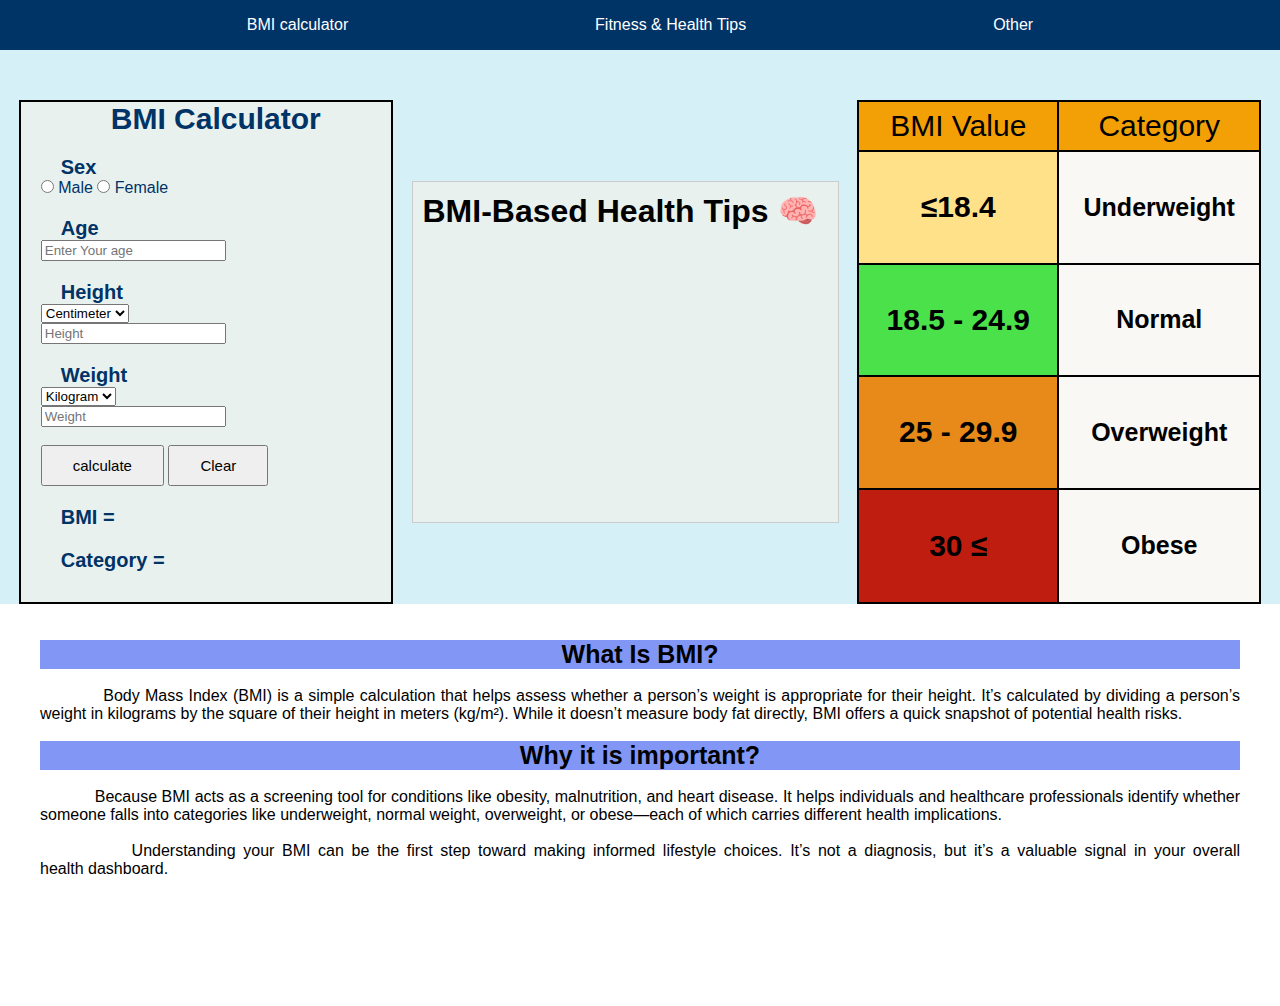
<file: index.html>
<!DOCTYPE html>
<html lang="en">
<head>
    <meta charset="UTF-8">
    <meta name="viewport" content="width=device-width, initial-scale=1.0">
    <title>BMI calculator</title>
     <link rel="stylesheet" href="style.css">
</head>
<body>
      <div id="box">
        <div>BMI calculator</div>
        <div>Fitness & Health Tips</div>
        <div>Other</div>
      </div>

      <div id="box2">
         <div id="calculator">
           <div id="A1" style="font-weight: bold; font-size: 30px;">BMI Calculator</div>

           <div id="Sex"> 
            <h3>Sex</h3>
            <label for="Male">
              <input type="radio" value="Male" name="M1" id="M2">
              Male
            </label>
            
            <label for="Female">
              <input type="radio" value="Female" name="M1" id="F2">
              Female
            </label>
           </div>

           <div id="age">
            <h3>Age</h3>
            <form action="/action.php"></form>
            <input type="number" placeholder="Enter Your age">
           </div>

           <div id="he">
            <h3>Height</h3>
            <select name="unit" id="heightoptions">
              <option value="Centimeter" >Centimeter</option>
              <option value="Inches" >Inches</option>
              <option value="meter" >Meter</option>
            </select>
             <form action="/action.php"></form>
            <input type="number" placeholder="Height" id="height">
           </div>

           <div id="We">
            <h3>Weight</h3> 
            <select name="unit2" id="weighingoption">
              <option value="Kilogram">Kilogram</option>
              <option value="Pounds">Pounds</option>
            </select>
             <form action="/action.php"></form>
            <input type="number" placeholder="Weight" id="weight">
           </div>
          <br>
           <button style="font-size: 15px ; padding: 10px 30px;", id="btn">calculate</button>
           <button style="font-size: 15px ; padding: 10px 30px;" id="clear">Clear</button>
          <br>
          <!-- <br> -->
           <div id="BMI"><h3>BMI =</h3></div>
           <div id="category"><h3>Category =</h3></div>
        </div>

        <div id="Tips">
          <h1>BMI-Based Health Tips 🧠</h1>
        </div>

      <div id="table">
          <div id="BMI2">
            <div id="BMI3">BMI Value</div>
            <div id="un"><h4>≤18.4</h4></div>
            <div id="no"><h4>18.5 - 24.9</h4></div>
            <div id="ov"><h4>25 - 29.9</h4></div>
            <div id="ob"><h4>30 ≤</h4></div>
        </div>

          <div id="Status">
            <div id="status2">Category</div>
            <div id="un2"><h4>Underweight</h4></div>
            <div id="no2"><h4>Normal</h4></div>
            <div id="ov2"><h4>Overweight</h4></div>
            <div id="ob2"><h4>Obese</h4></div>
          </div>
      </div>

        

      </div>

      <br><br>
      <div id="para">
        <h3>What Is BMI?</h3>
        <br>
        <p>&nbsp;&nbsp;&nbsp;&nbsp;&nbsp;&nbsp;&nbsp;&nbsp;&nbsp;&nbsp;&nbsp;&nbsp;Body Mass Index (BMI) is a simple calculation that helps assess whether a person’s weight is appropriate for their height. It’s calculated by dividing a person’s weight in kilograms by the square of their height in meters (kg/m²). While it doesn’t measure body fat directly, BMI offers a quick snapshot of potential health risks.</p>
        <br>
        <h3>Why it is important?</h3>
        <br>
        <p>&nbsp;&nbsp;&nbsp;&nbsp;&nbsp;&nbsp;&nbsp;&nbsp;&nbsp;&nbsp;&nbsp;&nbsp;Because BMI acts as a screening tool for conditions like obesity, malnutrition, and heart disease. It helps individuals and healthcare professionals identify whether someone falls into categories like underweight, normal weight, overweight, or obese—each of which carries different health implications.
          <br>
          <br>
       &nbsp;&nbsp;&nbsp;&nbsp;&nbsp;&nbsp;&nbsp;&nbsp;&nbsp;&nbsp;&nbsp;&nbsp;Understanding your BMI can be the first step toward making informed lifestyle choices. It’s not a diagnosis, but it’s a valuable signal in your overall health dashboard.</p>
        <br>
      </div>
      <br>
      <br>
      <script src="scripit.js"></script>
</body>
</html>
</file>
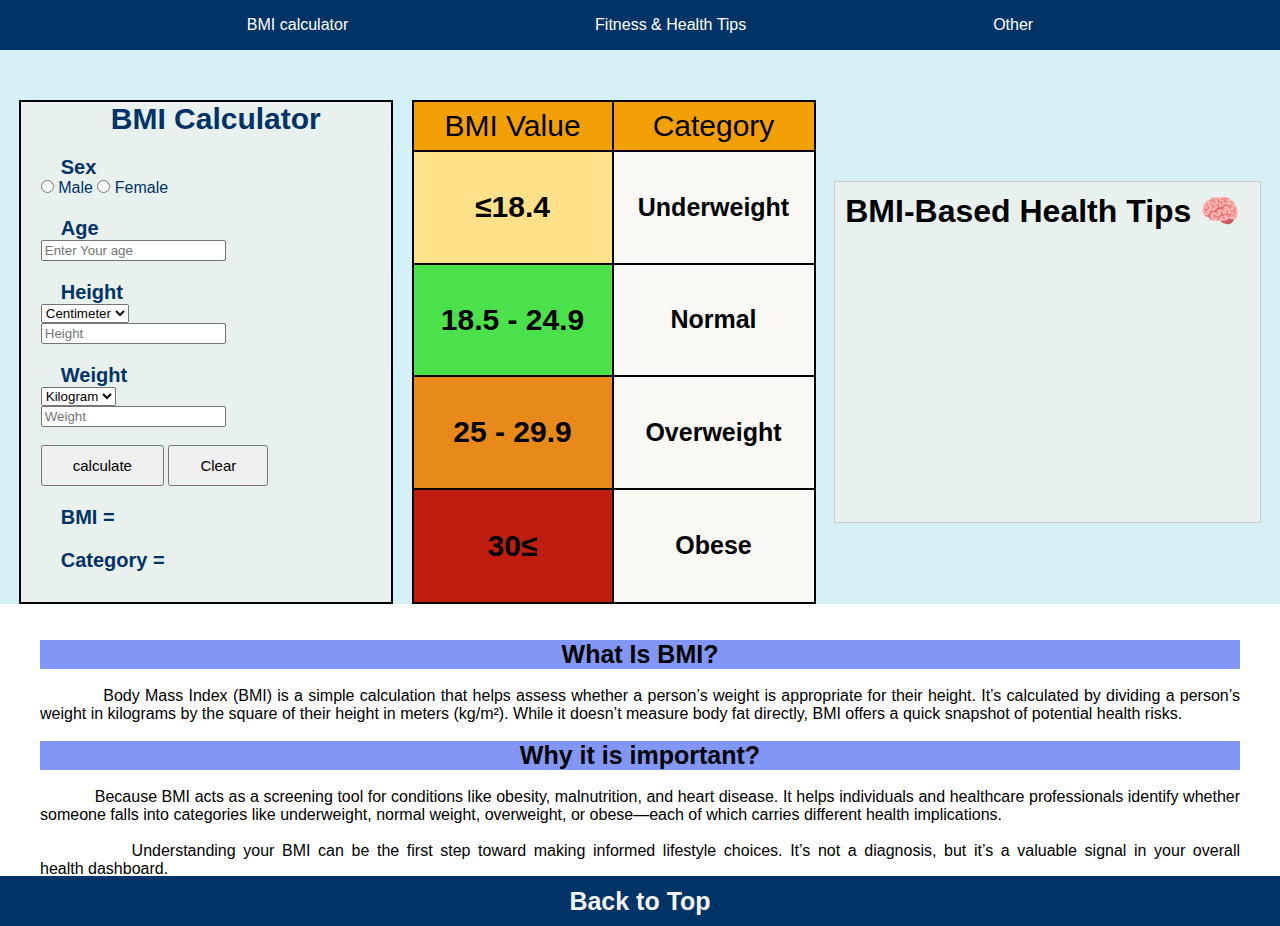
<file: New_BMI/index.html>
<!DOCTYPE html>
<html lang="en">
<head>
    <meta charset="UTF-8">
    <meta name="viewport" content="width=device-width, initial-scale=1.0">
    <title>BMI calculator</title>
     <link rel="stylesheet" href="style.css">
</head>
<body>
      <div id="box">
        <div>BMI calculator</div>
        <div>Fitness & Health Tips</div>
        <div>Other</div>
      </div>

      <div id="box2">
         <div id="calculator">
           <div id="A1" style="font-weight: bold; font-size: 30px;">BMI Calculator</div>

           <div id="Sex"> 
            <h3>Sex</h3>
            <label for="Male">
              <input type="radio" value="Male" name="M1" id="M2">
              Male
            </label>
            
            <label for="Female">
              <input type="radio" value="Female" name="M1" id="F2">
              Female
            </label>
           </div>

           <div id="age">
            <h3>Age</h3>
            <form action="/action.php"></form>
            <input type="number" placeholder="Enter Your age">
           </div>

           <div id="he">
            <h3>Height</h3>
            <select name="unit" id="heightoptions">
              <option value="Centimeter" >Centimeter</option>
              <option value="Inches" >Inches</option>
              <option value="meter" >Meter</option>
            </select>
             <form action="/action.php"></form>
            <input type="number" placeholder="Height" id="height">
           </div>

           <div id="We">
            <h3>Weight</h3> 
            <select name="unit2" id="weighingoption">
              <option value="Kilogram">Kilogram</option>
              <option value="Pounds">Pounds</option>
            </select>
             <form action="/action.php"></form>
            <input type="number" placeholder="Weight" id="weight">
           </div>
          <br>
           <button style="font-size: 15px ; padding: 10px 30px;", id="btn">calculate</button>
           <button style="font-size: 15px ; padding: 10px 30px;" id="clear">Clear</button>
          <br>
          <!-- <br> -->
           <div id="BMI"><h3>BMI =</h3></div>
           <div id="category"><h3>Category =</h3></div>
        </div>

      <div id="table">
          <div id="BMI2">
            <div id="BMI3">BMI Value</div>
            <div id="un"><h4>≤18.4</h4></div>
            <div id="no"><h4>18.5 - 24.9</h4></div>
            <div id="ov"><h4>25 - 29.9</h4></div>
            <div id="ob"><h4>30≤</h4></div>
        </div>

          <div id="Status">
            <div id="status2">Category</div>
            <div id="un2"><h4>Underweight</h4></div>
            <div id="no2"><h4>Normal</h4></div>
            <div id="ov2"><h4>Overweight</h4></div>
            <div id="ob2"><h4>Obese</h4></div>
          </div>
      </div>

        <div id="Tips">
          <h1>BMI-Based Health Tips 🧠</h1>
        </div>

      </div>

      <br><br>
      <div id="para">
        <h3>What Is BMI?</h3>
        <br>
        <p>&nbsp;&nbsp;&nbsp;&nbsp;&nbsp;&nbsp;&nbsp;&nbsp;&nbsp;&nbsp;&nbsp;&nbsp;Body Mass Index (BMI) is a simple calculation that helps assess whether a person’s weight is appropriate for their height. It’s calculated by dividing a person’s weight in kilograms by the square of their height in meters (kg/m²). While it doesn’t measure body fat directly, BMI offers a quick snapshot of potential health risks.</p>
        <br>
        <h3>Why it is important?</h3>
        <br>
        <p>&nbsp;&nbsp;&nbsp;&nbsp;&nbsp;&nbsp;&nbsp;&nbsp;&nbsp;&nbsp;&nbsp;&nbsp;Because BMI acts as a screening tool for conditions like obesity, malnutrition, and heart disease. It helps individuals and healthcare professionals identify whether someone falls into categories like underweight, normal weight, overweight, or obese—each of which carries different health implications.
          <br>
          <br>
       &nbsp;&nbsp;&nbsp;&nbsp;&nbsp;&nbsp;&nbsp;&nbsp;&nbsp;&nbsp;&nbsp;&nbsp;Understanding your BMI can be the first step toward making informed lifestyle choices. It’s not a diagnosis, but it’s a valuable signal in your overall health dashboard.</p>
        <br>
      </div>
      <br>
      <br>
      <div class="Foot-pannle"><h4 id="topbutton">Back to Top</h4></div>
      
      <script src="scripit.js"></script>
</body>
</html>
</file>
<file: style.css>
*{
    margin: 0;
    font-family: Arial;
    border: border-box;
    /* background-color: black; */
    /* background-color: #be1d0f; */
 }

#box{
    /* padding-top: 250px;
    padding-left: 250px; */
    height: 50px;
    background-color: #003366;
    color: white;
    align-items: center;
    justify-content: space-evenly;
    display: flex;
    font-style: arial;
}

#box2{
    display: flex;
    justify-content: space-evenly;
    align-items: center; 
    background-color: #d5f0f7;
}

@media only screen and (max-width: 767px) {
  /* Styles for all mobile devices */
  #box2{
    flex-direction: column;
    min-height: 100vh;
    margin: 0;
  }
}

#calculator {
    height: 500px;
    width: 350px;
    padding-left: 20px;
    background-color: rgb(233, 241, 239);
    color: #003366;
    /* margin-left: 0px; */
    margin-top: 50px;
    border: 2px solid black;
}

#A1{
    align-items: center;
    justify-content: center;
    /* background-color: black; */
    display: flex;
    font-size: 25px;
    font-style: arial;
}

#calculator h3{
    margin-top: 20px;
    margin-left: 20px;
    font-size: 20px;
}

#sex{
    display: flex;

}

#button{
    background-color: aqua;
    color: black;
    size: 25px;
}

#table{
    height: 500px;
    width: 400px;
    margin-top: 50px;
    background-color: black;
    display: flex;
    border: 2px solid black;
}

#BMI2{
    height: 100%;
    width: 50%;
    background-color: aqua; 
    border-right: 2px solid black; box-sizing: border-box;
}

#BMI3{
    height: 50px;
    width: 100%;
    font-size: 30px;
    align-items: center;
    justify-content: center;
    display: flex;
    background-color: rgb(243, 160, 7);
    /* border-bottom: 2px solid black; */
    border-bottom: 2px solid black; box-sizing: border-box;
}

#un{
    height: 112.5px;
    width: 100%;
    font-size: 30px;
    align-items: center;
    justify-content: center;
    display: flex;
    background-color:#ffe189; 
    /* border-bottom: 2px solid black; */
    border-bottom: 2px solid black; box-sizing: border-box;
}

#no{
    height: 112.5px;
    width: 100%;
    font-size: 30px;
    align-items: center;
    justify-content: center;
    display: flex;
    background-color:rgb(75, 225, 75); 
    /* border-bottom: 2px solid black; */
    border-bottom: 2px solid black; box-sizing: border-box;
}

#ov{
    height: 112.5px;
    width: 100%;
    font-size: 30px;
    align-items: center;
    justify-content: center;
    display: flex;
    background-color:#e78a1a; 
    /* border-bottom: 2px solid black; */
    border-bottom: 2px solid black; box-sizing: border-box;
}

#ob{
    height: 112.5px;
    width: 100%;
    font-size: 30px;
    align-items: center;
    justify-content: center;
    display: flex;
    background-color:#be1d0f;
    /* border-bottom: 2px solid black; */
}
#Status{
    height: 100%;
    width: 50%;
    background-color: rgb(194, 17, 91); 
}

#status2{
    height: 50px;
    width: 100%;
    font-size: 30px;
    align-items: center;
    justify-content: center;
    display: flex;
    background-color: rgb(243, 160, 7);
    /* border-bottom: 2px solid black; */
    border-bottom: 2px solid black; box-sizing: border-box;
}

#un2{
    height: 112.5px;
    width: 100%;
    font-size: 25px;
    align-items: center;
    justify-content: center;
    display: flex;
    background-color:#f9f8f5; 
    /* border-bottom: 2px solid black; */
    border-bottom: 2px solid black; box-sizing: border-box;
}

#no2{
    height: 112.5px;
    width: 100%;
    font-size: 25px;
    align-items: center;
    justify-content: center;
    display: flex;
    background-color:#f9f8f5; 
    /* border-bottom: 2px solid black; */
    border-bottom: 2px solid black; box-sizing: border-box;
}

#ov2{
    height: 112.5px;
    width: 100%;
    font-size: 25px;
    align-items: center;
    justify-content: center;
    display: flex;
    background-color:#f9f8f5; 
    /* border-bottom: 2px solid black; */
    border-bottom: 2px solid black; box-sizing: border-box;
}

#ob2{
    height: 112.5px;
    width: 100%;
    font-size: 25px;
    align-items: center;
    justify-content: center;
    display: flex;
    background-color:#f9f8f5; 
}

#Tips{
    height: 100px;
    width: 400px;
    margin-top: 50px;
    background-color:rgb(233, 241, 239);
    border: 4px solid black;
    color:black;
    height: 320px; width: 405px; overflow-y: auto; border: 1px solid #ccc; padding: 10px;
 }
#para{
    height: 200px;
    align-items: center;
    padding-left: 40px;
    padding-right: 40px;
    text-align: justify; 
    padding-bottom: 90px;
    margin-bottom: 40px;
}
#para h3{
      align-items: center;
      justify-content: space-evenly;
      display: flex;
      font-size: 25px;
      background-color: #8297f5;
}
</file>
<file: New_BMI/style.css>
*{
    margin: 0;
    font-family: Arial;
    border: border-box;
    /* background-color: black; */
    /* background-color: #be1d0f; */
 }

#box{
    /* padding-top: 250px;
    padding-left: 250px; */
    height: 50px;
    background-color: #003366;
    color: white;
    align-items: center;
    justify-content: space-evenly;
    display: flex;
    font-style: arial;
}

#box2{
    display: flex;
    justify-content: space-evenly;
    align-items: center; 
    background-color: #d5f0f7;
}

#calculator {
    height: 500px;
    width: 350px;
    padding-left: 20px;
    background-color: rgb(233, 241, 239);
    color: #003366;
    /* margin-left: 0px; */
    margin-top: 50px;
    border: 2px solid black;
}

#A1{
    align-items: center;
    justify-content: center;
    /* background-color: black; */
    display: flex;
    font-size: 25px;
    font-style: arial;
}

#calculator h3{
    margin-top: 20px;
    margin-left: 20px;
    font-size: 20px;
}

#sex{
    display: flex;

}

#button{
    background-color: aqua;
    color: black;
    size: 25px;
}

#table{
    height: 500px;
    width: 400px;
    margin-top: 50px;
    background-color: black;
    display: flex;
    border: 2px solid black;
}

#BMI2{
    height: 100%;
    width: 50%;
    background-color: aqua; 
    border-right: 2px solid black; box-sizing: border-box;
}

#BMI3{
    height: 50px;
    width: 100%;
    font-size: 30px;
    align-items: center;
    justify-content: center;
    display: flex;
    background-color: rgb(243, 160, 7);
    /* border-bottom: 2px solid black; */
    border-bottom: 2px solid black; box-sizing: border-box;
}

#un{
    height: 112.5px;
    width: 100%;
    font-size: 30px;
    align-items: center;
    justify-content: center;
    display: flex;
    background-color:#ffe189; 
    /* border-bottom: 2px solid black; */
    border-bottom: 2px solid black; box-sizing: border-box;
}

#no{
    height: 112.5px;
    width: 100%;
    font-size: 30px;
    align-items: center;
    justify-content: center;
    display: flex;
    background-color:rgb(75, 225, 75); 
    /* border-bottom: 2px solid black; */
    border-bottom: 2px solid black; box-sizing: border-box;
}

#ov{
    height: 112.5px;
    width: 100%;
    font-size: 30px;
    align-items: center;
    justify-content: center;
    display: flex;
    background-color:#e78a1a; 
    /* border-bottom: 2px solid black; */
    border-bottom: 2px solid black; box-sizing: border-box;
}

#ob{
    height: 112.5px;
    width: 100%;
    font-size: 30px;
    align-items: center;
    justify-content: center;
    display: flex;
    background-color:#be1d0f;
    /* border-bottom: 2px solid black; */
}
#Status{
    height: 100%;
    width: 50%;
    background-color: rgb(194, 17, 91); 
}

#status2{
    height: 50px;
    width: 100%;
    font-size: 30px;
    align-items: center;
    justify-content: center;
    display: flex;
    background-color: rgb(243, 160, 7);
    /* border-bottom: 2px solid black; */
    border-bottom: 2px solid black; box-sizing: border-box;
}

#un2{
    height: 112.5px;
    width: 100%;
    font-size: 25px;
    align-items: center;
    justify-content: center;
    display: flex;
    background-color:#f9f8f5; 
    /* border-bottom: 2px solid black; */
    border-bottom: 2px solid black; box-sizing: border-box;
}

#no2{
    height: 112.5px;
    width: 100%;
    font-size: 25px;
    align-items: center;
    justify-content: center;
    display: flex;
    background-color:#f9f8f5; 
    /* border-bottom: 2px solid black; */
    border-bottom: 2px solid black; box-sizing: border-box;
}

#ov2{
    height: 112.5px;
    width: 100%;
    font-size: 25px;
    align-items: center;
    justify-content: center;
    display: flex;
    background-color:#f9f8f5; 
    /* border-bottom: 2px solid black; */
    border-bottom: 2px solid black; box-sizing: border-box;
}

#ob2{
    height: 112.5px;
    width: 100%;
    font-size: 25px;
    align-items: center;
    justify-content: center;
    display: flex;
    background-color:#f9f8f5; 
}

#Tips{
    height: 100px;
    width: 400px;
    margin-top: 50px;
    background-color:rgb(233, 241, 239);
    border: 4px solid black;
    color:black;
    height: 320px; width: 405px; overflow-y: auto; border: 1px solid #ccc; padding: 10px;
 }
#para{
    height: 200px;
    align-items: center;
    padding-left: 40px;
    padding-right: 40px;
    text-align: justify; 
    /* background-color: #be1d0f; */
}
#para h3{
      align-items: center;
      justify-content: space-evenly;
      display: flex;
      font-size: 25px;
      /* font-style: inherit; */
      background-color: #8297f5;
}

#Foot-pannle{
    align-items: center;
      justify-content: space-evenly;
      display: flex;
      font-size: 25px;
}

.Foot-pannle{
    height: 50px;
    align-items: center;
    justify-content: space-evenly;
    display: flex;
    font-size: 25px;
    background-color: #003366;
    color: whitesmoke;
}
</file>
